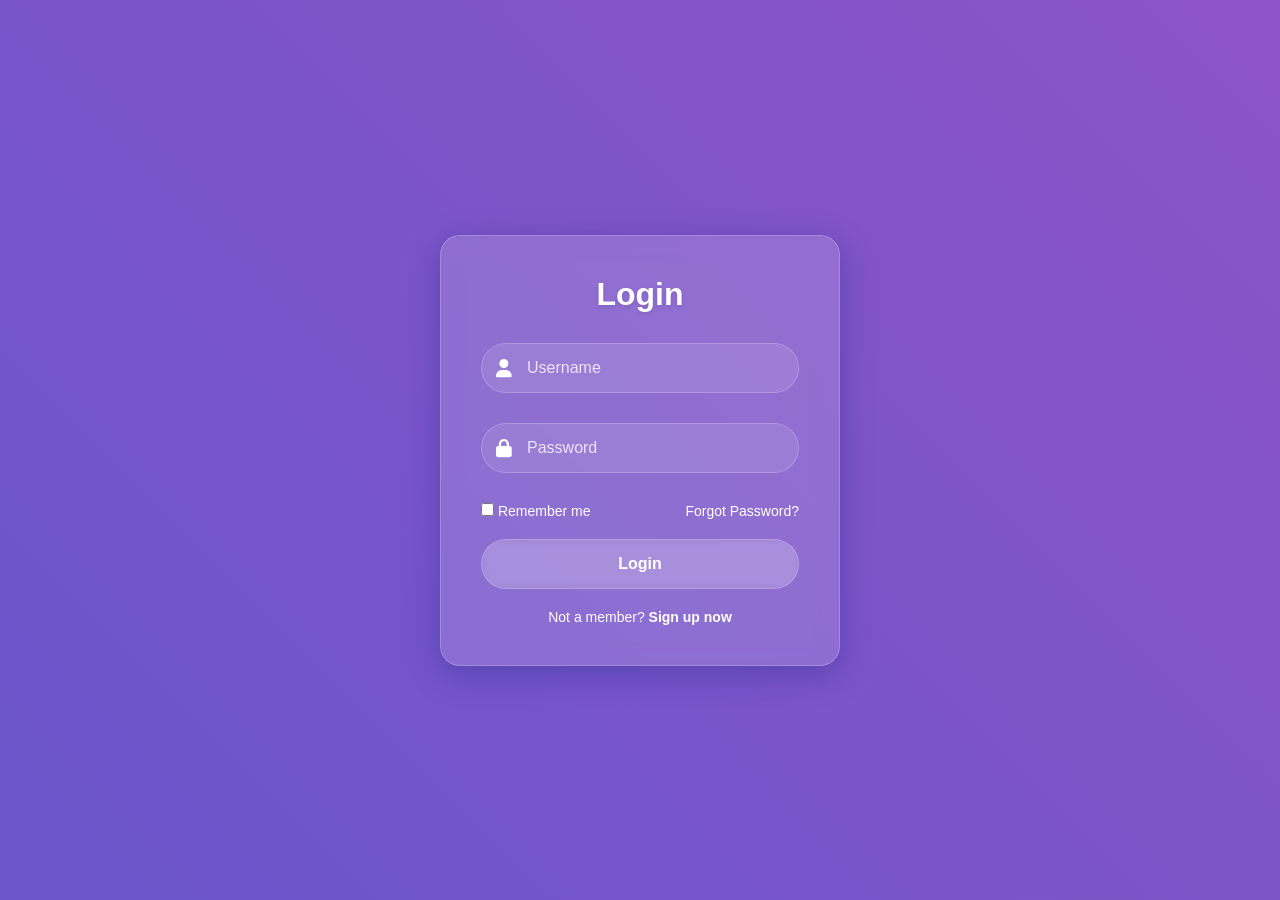
<file: index.html>
<!DOCTYPE html>
<html lang="en">
<head>
    <meta charset="UTF-8">
    <meta name="viewport" content="width=device-width, initial-scale=1.0">
    <title>Login System</title>
    <link rel="stylesheet" href="style.css">
    <link rel="stylesheet" href="https://cdnjs.cloudflare.com/ajax/libs/font-awesome/6.0.0/css/all.min.css">
</head>
<body>
    <div class="container">
        <div class="login-box">
            <h2>Login</h2>
            <form action="#" method="POST">
                <div class="input-group">
                    <i class="fas fa-user"></i>
                    <input type="text" placeholder="Username" required>
                </div>
                <div class="input-group">
                    <i class="fas fa-lock"></i>
                    <input type="password" placeholder="Password" required>
                </div>
                <div class="remember-forgot">
                    <label><input type="checkbox"> Remember me</label>
                    <a href="#">Forgot Password?</a>
                </div>
                <button type="submit">Login</button>
                <div class="signup-link">
                    Not a member? <a href="#">Sign up now</a>
                </div>
            </form>
        </div>
    </div>

    <script>
        // Define the valid user credentials
        const validUserId = "Supriya"; 
        const validPassword = "sup"; 
    
        document.querySelector('form').addEventListener('submit', function(event) {
            event.preventDefault(); // Prevent the default form submission
    
            const username = document.querySelector('input[type="text"]').value;
            const password = document.querySelector('input[type="password"]').value;
    
            // Validate the user input
            if (username === validUserId && password === validPassword) {
                alert('Login successful!');
                // Redirect to dashboard
                window.location.href = 'dashboard.html';
            } else {
                alert('Invalid username or password. Please try again.');
            }
        });
    </script>
</body>
</html>
</file>
<file: style.css>
* {
    margin: 0;
    padding: 0;
    box-sizing: border-box;
    font-family: 'Segoe UI', Tahoma, Geneva, Verdana, sans-serif;
}

body {
    min-height: 100vh;
    background: linear-gradient(45deg, #4158d0, #c850c0);
    display: flex;
    justify-content: center;
    align-items: center;
    background-size: 400% 400%;
    animation: gradient 15s ease infinite;
}

@keyframes gradient {
    0% {
        background-position: 0% 50%;
    }
    50% {
        background-position: 100% 50%;
    }
    100% {
        background-position: 0% 50%;
    }
}

.container {
    width: 100%;
    display: flex;
    justify-content: center;
    align-items: center;
    padding: 20px;
    position: relative;
    z-index: 1;
}

.container::before {
    content: '';
    position: absolute;
    top: 0;
    left: 0;
    right: 0;
    bottom: 0;
    filter: blur(7px);
    z-index: -1;
}

.login-box {
    position: relative;
    width: 400px;
    background: rgba(255, 255, 255, 0.15);
    padding: 40px;
    border-radius: 20px;
    backdrop-filter: blur(10px);
    -webkit-backdrop-filter: blur(10px);
    border: 1px solid rgba(255, 255, 255, 0.2);
    box-shadow: 0 8px 32px 0 rgba(31, 38, 135, 0.37);
}

.login-box h2 {
    text-align: center;
    font-size: 2em;
    margin-bottom: 30px;
    color: #fff;
    text-shadow: 0 2px 4px rgba(0, 0, 0, 0.1);
}

.input-group {
    position: relative;
    margin-bottom: 30px;
}

.input-group i {
    position: absolute;
    left: 15px;
    top: 50%;
    transform: translateY(-50%);
    color: #fff;
    font-size: 18px;
}

.input-group input {
    width: 100%;
    padding: 15px 45px;
    font-size: 16px;
    border: none;
    border-radius: 25px;
    background: rgba(255, 255, 255, 0.1);
    color: #fff;
    outline: none;
    transition: all 0.3s ease;
    border: 1px solid rgba(255, 255, 255, 0.2);
}

.input-group input::placeholder {
    color: rgba(255, 255, 255, 0.8);
}

.input-group input:focus {
    background: rgba(255, 255, 255, 0.15);
    box-shadow: 0 0 20px rgba(255, 255, 255, 0.1);
}

.remember-forgot {
    display: flex;
    justify-content: space-between;
    margin-bottom: 20px;
    font-size: 14px;
    color: #fff;
}

.remember-forgot label {
    color: #fff;
    cursor: pointer;
}

.remember-forgot a {
    color: #fff;
    text-decoration: none;
}

.remember-forgot a:hover {
    text-decoration: underline;
}

button {
    width: 100%;
    padding: 15px;
    background: rgba(255, 255, 255, 0.1);
    border: 1px solid rgba(255, 255, 255, 0.2);
    border-radius: 25px;
    color: #fff;
    font-size: 16px;
    font-weight: 600;
    cursor: pointer;
    transition: all 0.3s ease;
    backdrop-filter: blur(5px);
    -webkit-backdrop-filter: blur(5px);
}

button:hover {
    background: rgba(255, 255, 255, 0.2);
    transform: translateY(-2px);
    box-shadow: 0 5px 15px rgba(0, 0, 0, 0.1);
}

.signup-link {
    margin-top: 20px;
    text-align: center;
    font-size: 14px;
    color: #fff;
}

.signup-link a {
    color: #fff;
    text-decoration: none;
    font-weight: 600;
}

.signup-link a:hover {
    text-decoration: underline;
}

@media (max-width: 480px) {
    .login-box {
        width: 100%;
        padding: 20px;
    }
}
</file>
